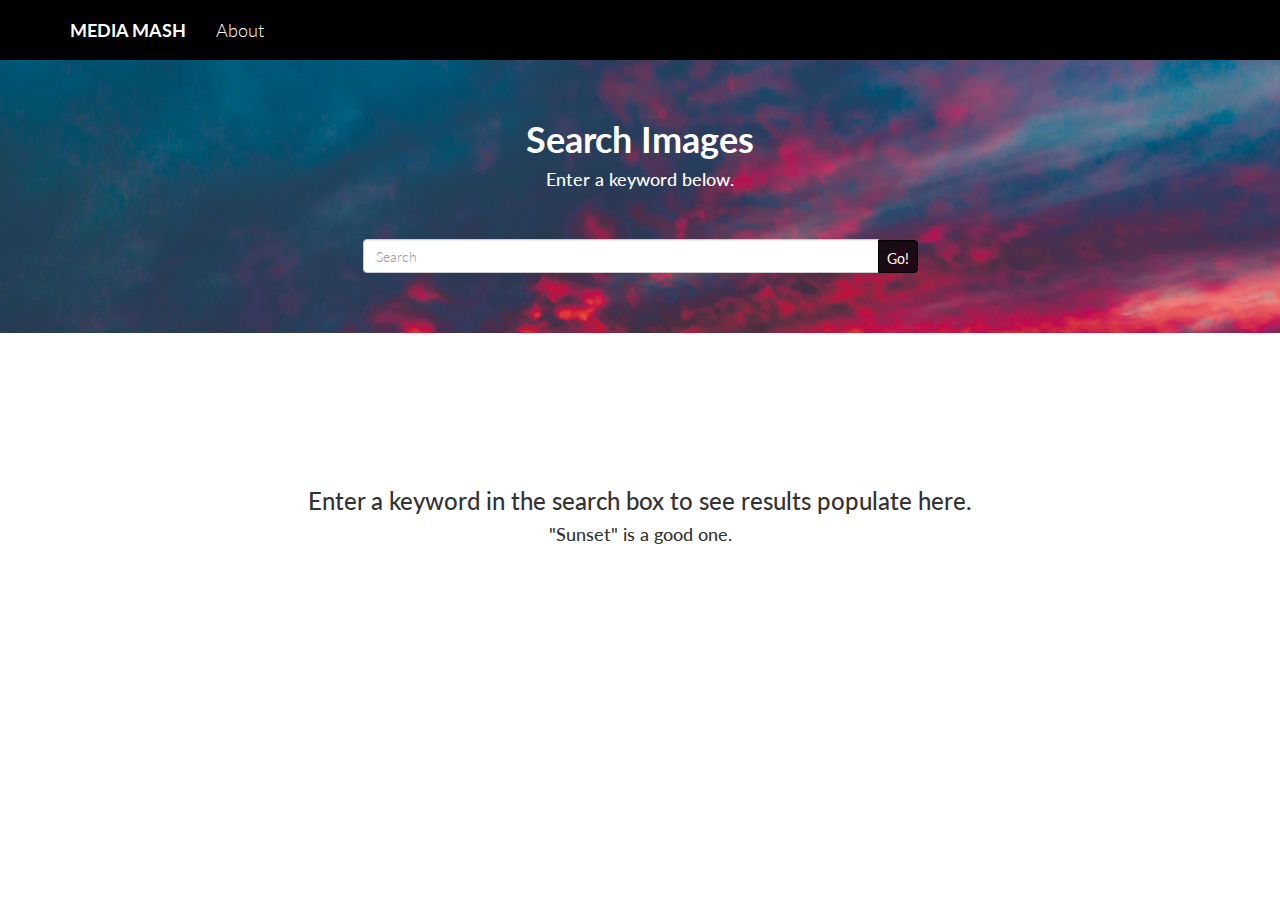
<file: index.html>
<!DOCTYPE html>
<html lang="en">
<head>
    <meta charset="utf-8">
    <meta http-equiv="X-UA-Compatible" content="IE=edge">
    <meta name="viewport" content="width=device-width, initial-scale=1">
    <meta name="description" content="">
    <meta name="author" content="">
    <title>Media Mash</title>
    
    <!--  FireBase  -->
    <script src="https://cdn.firebase.com/v0/firebase.js"></script>
    <!-- Bootstrap Core CSS -->
    <link href="css/bootstrap.css" rel="stylesheet">
    <link href='https://fonts.googleapis.com/css?family=Lato:300,700' rel='stylesheet' type='text/css'>
    <!-- Custom CSS -->
    <link href="css/style.css" rel="stylesheet">

    <!-- HTML5 Shim and Respond.js IE8 support of HTML5 elements and media queries -->
    <!-- WARNING: Respond.js doesn't work if you view the page via file:// -->
    <!--[if lt IE 9]>
        <script src="https://oss.maxcdn.com/libs/html5shiv/3.7.0/html5shiv.js"></script>
        <script src="https://oss.maxcdn.com/libs/respond.js/1.4.2/respond.min.js"></script>
    <![endif]-->

</head>

<!-- The #page-top ID is part of the scrolling feature - the data-spy and data-target are part of the built-in Bootstrap scrollspy function -->

<body id="page-top" data-spy="scroll" data-target=".navbar-fixed-top">

    <!-- Navigation -->
    <nav class="navbar navbar-default navbar-fixed-top" role="navigation" style="background: #000000;">
        <div class="container">
            <div class="navbar-header page-scroll white">
                <button type="button" class="navbar-toggle" data-toggle="collapse" data-target=".navbar-ex1-collapse">
                    <span class="sr-only">Toggle navigation</span>
                    <span class="icon-bar"></span>
                    <span class="icon-bar"></span>
                    <span class="icon-bar"></span>
                </button>
                <a class="navbar-brand page-scroll bold upper white" href="#page-top">Media Mash</a>
            </div>

            <!-- Collect the nav links, forms, and other content for toggling -->
            <div class="collapse navbar-collapse navbar-ex1-collapse">
                <ul class="nav navbar-nav">
                    <!-- Hidden li included to remove active class from about link when scrolled up past about section -->
                    <li class="hidden">
                        <a class="page-scroll" href="#page-top"></a>
                    </li>
                    <li>
                        <a class="page-scroll pt18" href="about.html">About</a>
                    </li>
                </ul>
                <form class="navbar-form navbar-right" role="search">
                    <div class="form-group">
                        <input type="search" name="query2" id="query2" class="form-control" value="" placeholder="Search">
                    </div>
                    <button id="search-btn2" type="button" class="btn btn-primary search-btn2">
                        <svg version="1.1" id="Capa_1" xmlns="http://www.w3.org/2000/svg" xmlns:xlink="http://www.w3.org/1999/xlink" x="0px" y="0px"
                             width="15px" viewBox="243.61 0 790.46 800" enable-background="new 243.61 0 790.46 800" xml:space="preserve"
                             >
                                    <path fill="#FFFFFF" d="M791.027,522.229c51.144-55.366,83.05-129.502,83.05-211.145C874.077,139.824,734.723,0,562.992,0S251.907,139.824,251.907,311.085c0,171.262,139.355,311.086,311.085,311.086c69.912,0,134.193-22.991,186.275-61.936
                                    l231.319,231.319c5.63,5.63,12.668,8.445,19.706,8.445s14.545-2.815,19.707-8.445c10.793-10.793,10.793-28.621,0-39.883
                                    L791.027,522.229z M308.212,311.085c0-140.293,114.018-254.78,254.78-254.78c140.294,0,254.78,114.018,254.78,254.78
                                    c0,140.763-114.018,254.78-254.78,254.78S308.212,451.379,308.212,311.085z"/>
                        </svg>

                    </button>
                </form>
            </div>
            <!-- /.navbar-expand -->
        </div>
        <!-- /.container -->
    </nav>
    <!-- Intro Section -->
    <section style="background-image: url('img/bright.jpg'); background-size:cover; color: #fff; background-attachment: fixed;">
        <div class="container">
            <div class="row">
                <div class="col-lg-6 col-lg-offset-3 text-center" style="padding-top: 75px;">
                    
                    <h1>Search Images</h1>
                    <h4>Enter a keyword below.</h4>
                    <br><br>
                    <div class="input-group">
                        <input type="search" name="query" id="query" class="form-control" placeholder="Search" value="" required>
                        <span class="input-group-btn">
                            <button id="search-btn1" class="btn btn-default search-btn1" type="button">Go!</button>
                        </span>
                    </div><!-- /input-group -->
                    <br><br><br>
                </div><!-- /.col-lg-6 -->
            </div>
        </div>
    </section>
    <section>
        <div class="container">
            <div class="row">
                <div class="col-lg-12">
                    <div id="images" class="row">

                    </div>
                </div> 
            </div>
            <div class="row suggested text-center">
               <br><br><br>
                <h3>Enter a keyword in the search box to see results populate here.</h3>
                <h4>"Sunset" is a good one.</h4>
<!--
                <br><br>
                <div class="col-lg-6 col-lg-offset-3">
                    <div class="col-xs-4 text-center" onclick="">
                        <img src="img/bird.jpg" alt="">
                    </div>
                    <div class="col-xs-4">
                        <img src="img/bird.jpg" alt="">
                    </div>
                    <div class="col-xs-4">
                        <img src="img/bird.jpg" alt="">
                    </div>
                </div>
-->
            </div>
        </div>
    </section>
    
    <!-- Modal -->
    <div class="modal fade" id="myModal" tabindex="-1" role="dialog" aria-labelledby="myModalLabel">
        <div class="modal-dialog" role="document">
            <div class="modal-content" style="background: rgba(0, 0, 0, 0.8);color:#fff;">
                <div class="modal-header">
                    <button type="button" class="close" data-dismiss="modal" aria-label="Close"><span aria-hidden="true">&times;</span></button>
                    <h4 class="modal-title" id="myModalLabel">Additional Details</h4>
                </div>
                <div class="modal-body">
                    
                    
                </div>
                <div class="modal-footer">
                    <button type="button" class="btn btn-default" data-dismiss="modal">Close</button>
                </div>
            </div>
        </div>
    </div>
    
    
    
    <!-- jQuery -->
    <script src="js/jquery.js"></script>

    <!-- Bootstrap Core JavaScript -->
    <script src="js/bootstrap.min.js"></script>

    <!-- Scrolling Nav JavaScript -->
    <script src="js/jquery.easing.min.js"></script>
    <script src="js/scrolling-nav.js"></script>
    <script src="js/script.js"></script>
    
    <script>
        var url = "https://lmd-media-manager.firebaseio.com";
        var firebaseRef = new Firebase(url);
        
        function getAdditional(e){
            e.preventDefault();
            $('.modal-body').empty();
            $('.modal-body').append('<img src="'+ e.target.currentSrc +'" width="100%">');
            $('.modal-body').append('<br><br><span>Source: <a href="'+ e.srcElement.dataset.link +'" target="_blank">'+ e.srcElement.dataset.source +'</span></a>');
            $('.modal-body').append('<br><br><p><b>Tags:</b></p><textarea placeholder="tags" class="textbox" width="100%">' + getTags(event) + '</textarea>');
            $('.modal-body').append('<br><br><button class="api-add btn btn-primary">Add to API</button>');
            $('.modal-body').append('<br><br><input value="" placeholder="API" class="textbox" style="display:none">');
            
            function getTags(e){
                var tags = e.srcElement.dataset.tags;
                return tags;
            }
            
            function convertFileToDataURLviaFileReader(url, callback){
                var xhr = new XMLHttpRequest();
                xhr.responseType = 'blob';
                xhr.onload = function() {
                    var reader  = new FileReader();
                    reader.onloadend = function () {
                        callback(reader.result);
                    }
                    reader.readAsDataURL(xhr.response);
                };
                xhr.open('GET', url);
                xhr.send();
            }
            
            $('.api-add').on('click', function(event){
                console.log(e.srcElement.src);
                var imageUrl = e.srcElement.src;
                var convertType = 'FileReader';    
                var convertFunction =  convertFileToDataURLviaFileReader;
                var imagesRef = firebaseRef.child("images");
                convertFunction(imageUrl, function(base64Img){
                    $('.textbox')
                        .val(base64Img)
                        .end()
                        .show()
                    
                    $(function() {
                        imagesRef.push({
                            "image-data": base64Img
                        });
                    });
                });

                event.preventDefault();
                
            });
        }    
    </script>

</body>

</html>
</file>
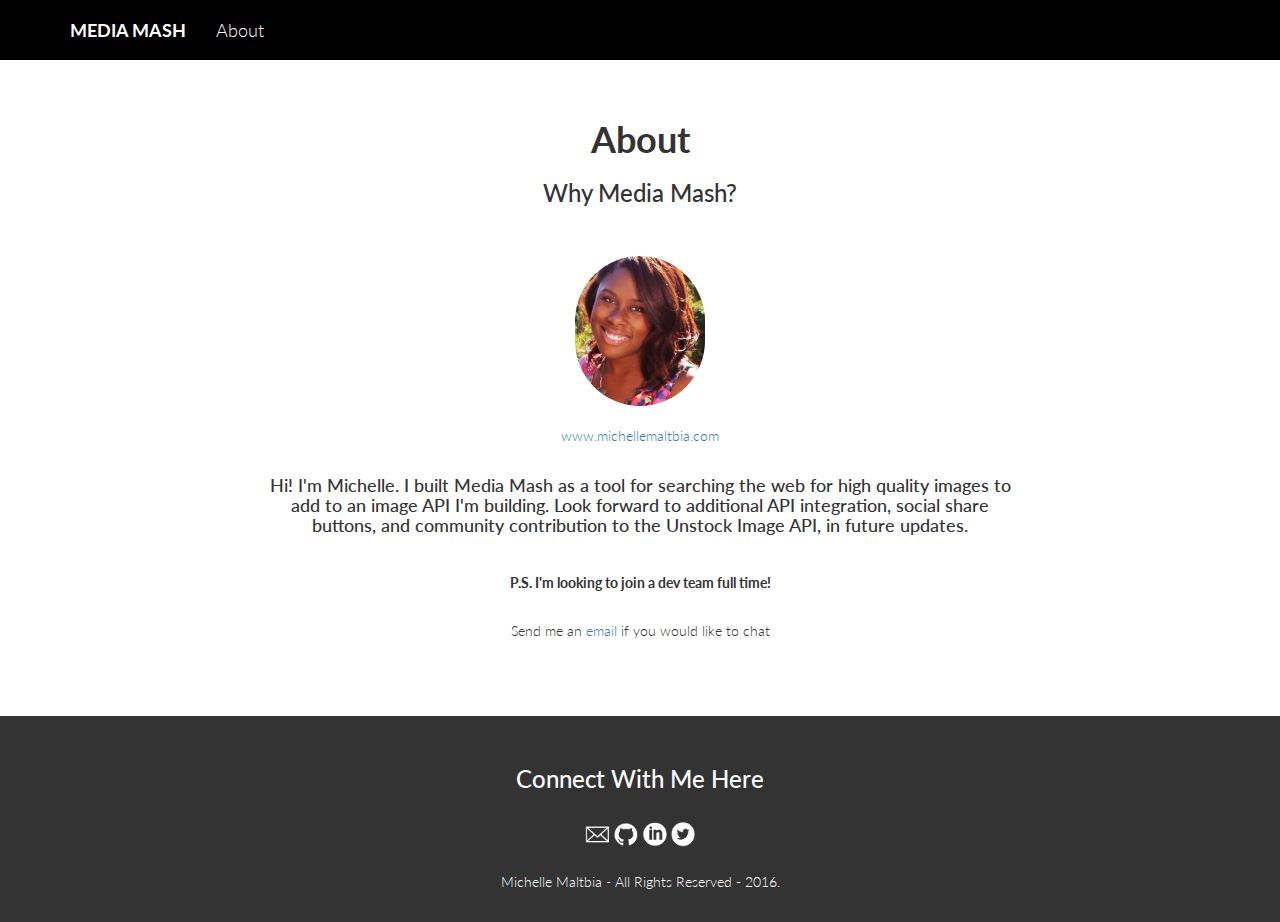
<file: about.html>
<!DOCTYPE html>
<html lang="en">

    <head>

        <meta charset="utf-8">
        <meta http-equiv="X-UA-Compatible" content="IE=edge">
        <meta name="viewport" content="width=device-width, initial-scale=1">
        <meta name="description" content="">
        <meta name="author" content="">

        <title>Media Mash</title>

        <script src="https://cdn.firebase.com/v0/firebase.js"></script>
        <!-- Bootstrap Core CSS -->
        <link href="css/bootstrap.css" rel="stylesheet">
        <link href='https://fonts.googleapis.com/css?family=Lato:300,700' rel='stylesheet' type='text/css'>

        <!-- Custom CSS -->
        <link href="css/style.css" rel="stylesheet">

        <!-- HTML5 Shim and Respond.js IE8 support of HTML5 elements and media queries -->
        <!-- WARNING: Respond.js doesn't work if you view the page via file:// -->
        <!--[if lt IE 9]>
<script src="https://oss.maxcdn.com/libs/html5shiv/3.7.0/html5shiv.js"></script>
<script src="https://oss.maxcdn.com/libs/respond.js/1.4.2/respond.min.js"></script>
<![endif]-->

    </head>

    <!-- The #page-top ID is part of the scrolling feature - the data-spy and data-target are part of the built-in Bootstrap scrollspy function -->

    <body id="page-top" data-spy="scroll" data-target=".navbar-fixed-top">

        <!-- Navigation -->
        <nav class="navbar navbar-default navbar-fixed-top" role="navigation" style="background: #000000;">
            <div class="container">
                <div class="navbar-header page-scroll white">
                    <button type="button" class="navbar-toggle" data-toggle="collapse" data-target=".navbar-ex1-collapse">
                        <span class="sr-only">Toggle navigation</span>
                        <span class="icon-bar"></span>
                        <span class="icon-bar"></span>
                        <span class="icon-bar"></span>
                    </button>
                    <a class="navbar-brand page-scroll bold upper white" href="index.html">Media Mash</a>
                </div>

                <!-- Collect the nav links, forms, and other content for toggling -->
                <div class="collapse navbar-collapse navbar-ex1-collapse">
                    <ul class="nav navbar-nav">
                        <!-- Hidden li included to remove active class from about link when scrolled up past about section -->
                        <li class="hidden">
                            <a class="page-scroll" href="#page-top"></a>
                        </li>
                        <li>
                            <a class="page-scroll pt18" href="about.html">About</a>
                        </li>
                    </ul>
                    <form class="navbar-form navbar-right" role="search" action="index.html">
                        <div class="form-group">
                            <input type="search" name="query2" id="query2" class="form-control" value="" placeholder="Search">
                        </div>
                        <button id="search-btn2" type="submit" class="btn btn-default search-btn">Submit</button>
                    </form>


                </div>
                <!-- /.navbar-expand -->
            </div>
            <!-- /.container -->
        </nav>
        <!-- Intro Section -->
        <section>
            <div class="container">
                <div class="row">
                    <div class="col-xs-8 col-xs-offset-2 text-center" style="padding-top: 75px;">
                        <h1>About</h1>
                        <h3>Why Media Mash?</h3>
                        <br><br>
                        <img src="img/headshot.jpg" height="150px;" style="border-radius: 150px;">
                        <br>
                        <br>
                        <a href="http://michellemaltbia.com">www.michellemaltbia.com</a>
                        <br><br>
                        <h4>Hi! I'm Michelle. I built Media Mash as a tool for searching the web for high quality images to add to an image API I'm building. Look forward to additional API integration, social share buttons, and community contribution to the Unstock Image API, in future updates.</h4>
                        <br>
                        <h5 style="font-weight: bold;">P.S. I'm looking to join a dev team full time!</h5>
                        <br>
                        <p>Send me an <a href="mailto:hi@michellemaltbia.com">email</a> if you would like to chat</p>
                        <br><br>
                    </div><!-- /.col-lg-6 -->
                </div>
                <div id="contact" class="row">
                     
                </div>
            </div>
        </section>
        <section>
            <div class="container-fluid" style="background: #333;padding:30px;color:#fff;">
                <div class="col-xs-12 text-center">
                    <h3>Connect With Me Here</h3>
                    <br>
                    <ul id="social-media-list" height="25px">
                        <li>
                            <a href="mailto:hi@michellemaltbia.com?Subject=Let's%20Chat" target="_top">
                                <img src="img/email.png" height="25px" alt="Shoot me a message!">
                            </a>
                        </li>
                        <li>
                            <a href="http://www.github.com/mmaltbia">
                                <img src="img/github.png" height="25px" alt="Github">
                            </a>
                        </li>
                        <li>
                            <a href="http://linkedin.com/in/michellemaltbia">
                                <img src="img/linkedin.png" height="25px" alt="LinkedIn">
                            </a>
                        </li>
                        <li>
                            <a href="http://www.twitter.com/michellemaltbia">
                                <img src="img/twitter.png" height="25px" alt="Twitter">
                            </a>
                        </li>
                    </ul>
                </div>
                <div class="col-xs-12 text-center" style="color: #fff;">
                    Michelle Maltbia - All Rights Reserved - 2016.
                </div>
            </div>
        </section>


        <!-- jQuery -->
        <script src="js/jquery.js"></script>

        <!-- Bootstrap Core JavaScript -->
        <script src="js/bootstrap.min.js"></script>

        <!-- Scrolling Nav JavaScript -->
        <script src="js/jquery.easing.min.js"></script>
        <script src="js/scrolling-nav.js"></script>
        <script src="js/script.js"></script>

    </body>

</html>
</file>
<file: css/style.css>
/*!
 * Start Bootstrap - Scrolling Nav HTML Template (http://startbootstrap.com)
 * Code licensed under the Apache License v2.0.
 * For details, see http://www.apache.org/licenses/LICENSE-2.0.
 */

body {
    width: 100%;
    height: 100%;
    font-family: 'Lato';
    font-weight: 300;
}

html {
    width: 100%;
    height: 100%;
}

/*****  NAVBAR  ****/

@media(min-width:767px) {
    .navbar {
        padding: 5px 0;
        -webkit-transition: background .5s ease-in-out,padding .5s ease-in-out;
        -moz-transition: background .5s ease-in-out,padding .5s ease-in-out;
        transition: background .5s ease-in-out,padding .5s ease-in-out;
        border: none;
    }

    .top-nav-expand {
        padding: 30px;
    }
    
    .navbar-form {
        visibility: hidden;
    }
    
    .navbar-form-not-toggled {
        visibility: hidden;
        opacity:0;
        -webkit-transition: visibility 0.5s, opacity 1s linear;
        -moz-transition: visibility 0.5s, opacity 1s linear;
        transition: visibility 0.5s, opacity 1s linear;
    }
    
    .navbar-form-toggled {
        visibility: visible;
        opacity:1;
        -webkit-transition: visibility 0s, opacity 1s linear;
        -moz-transition: visibility 0s, opacity 1s linear;
        transition: visibility 0s, opacity 1s linear;
    }
}



/*****  END NAVBAR  ****/

h1 {
    font-weight: 700;
}

.bold {
    font-weight: 700;
}

.upper {
    text-transform: uppercase;
}

.white {
    color: #fff;
}

.pt18 {
    font-size: 18px;
}

.row {
    margin-top: 25px;
}

input {
    width: 100%;
}

textarea {
    width: 100%;
    color: #333;
}

ul li {
    display: inline;

}

#social-media-list {
    padding: 0px;
    padding-bottom: 15px;
}
.animated {
    -webkit-animation-duration: 2s;
    animation-duration: 2s;
    -webkit-animation-fill-mode: both;
    animation-fill-mode: both;
}
@-webkit-keyframes fadeIn {
    from {
        opacity: 0;
    }

    to {
        opacity: 1;
    }
}

@keyframes fadeIn {
    from {
        opacity: 0;
    }

    to {
        opacity: 1;
    }
}

.fadeIn {
    -webkit-animation-name: fadeIn;
    animation-name: fadeIn;
}

input#query2 {
    background: transparent;
    border: none;
    border-radius: 0;
    border-bottom: solid 2px #fff;
    margin-right: 10px;
    color: #fff;
    text-transform: uppercase;
    font-size: 18px;
}

button#search-btn1{
    background: rgba(0, 0, 0, 0.75);
    border-color: #000;
    color: #fff;
    padding-left: 8px;
    padding-right: 8px;
    padding-bottom: 3px;
    padding-top: 8px;
}
</file>
